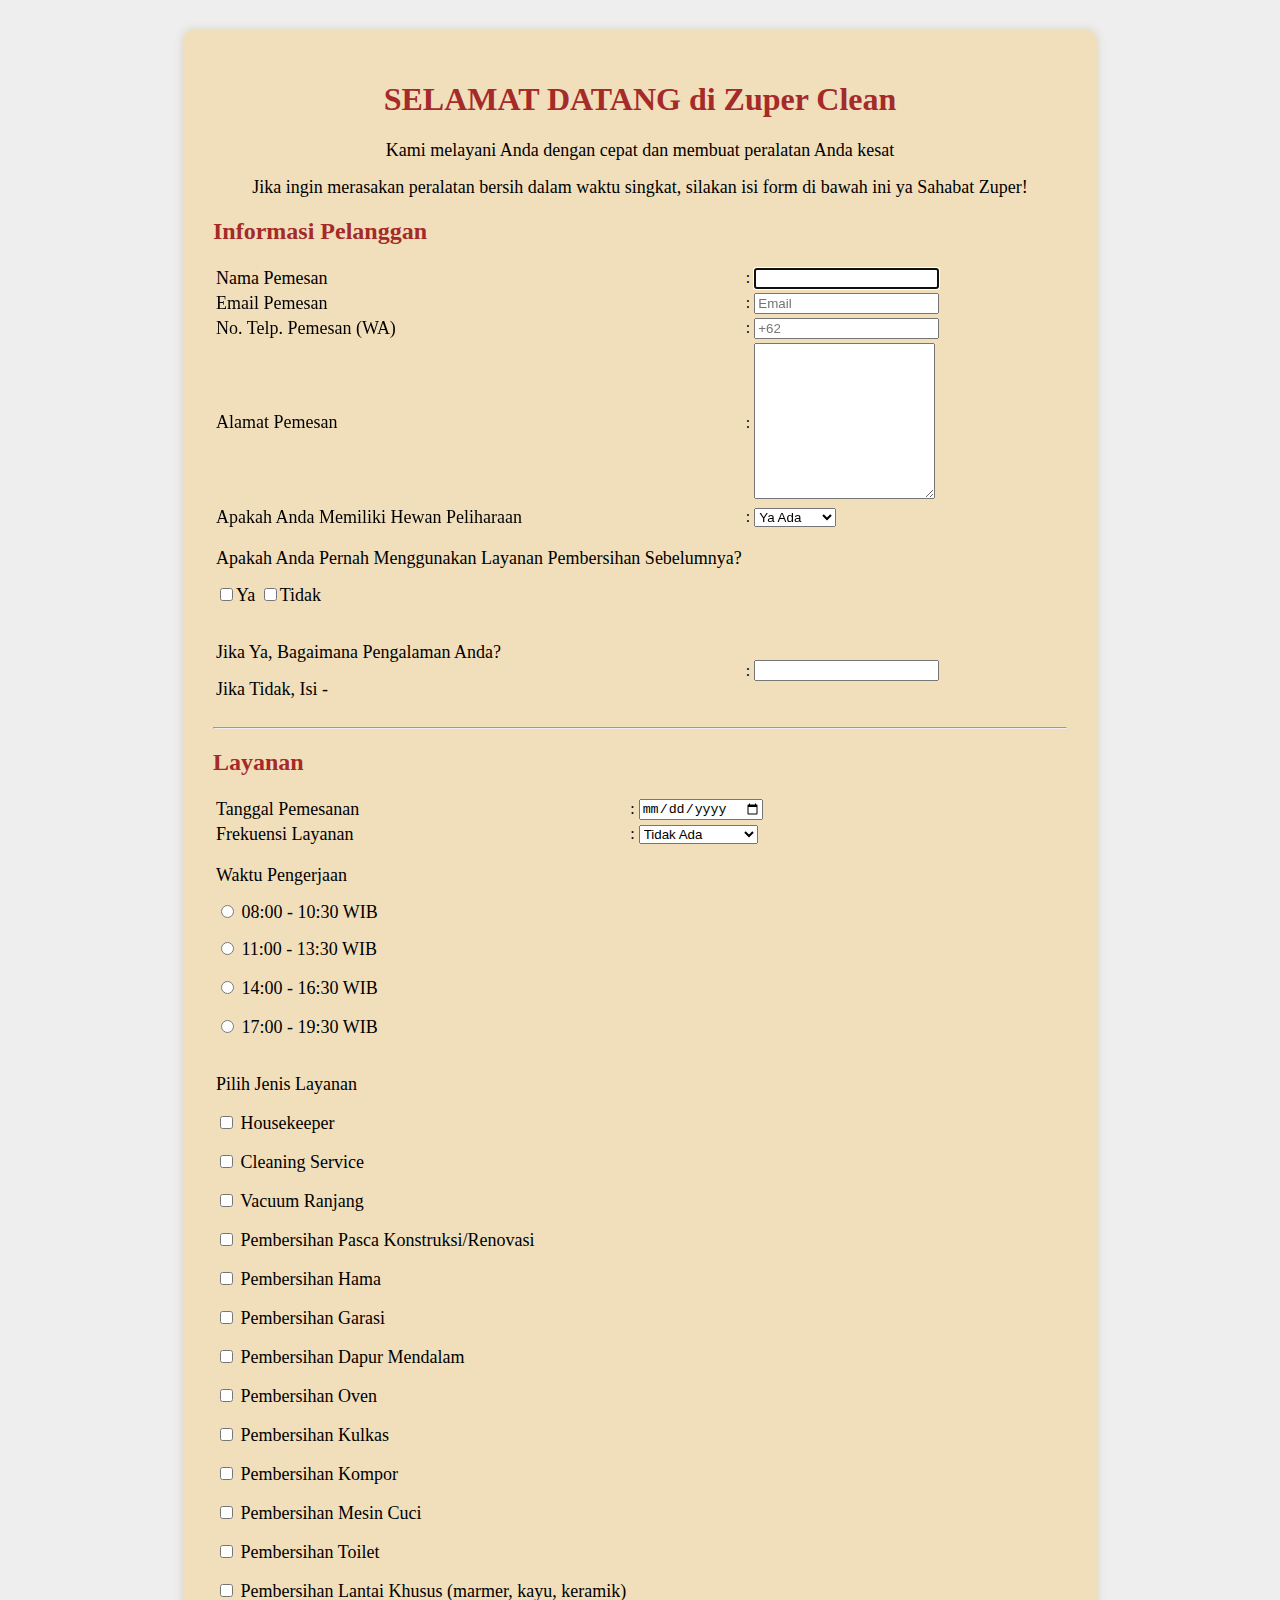
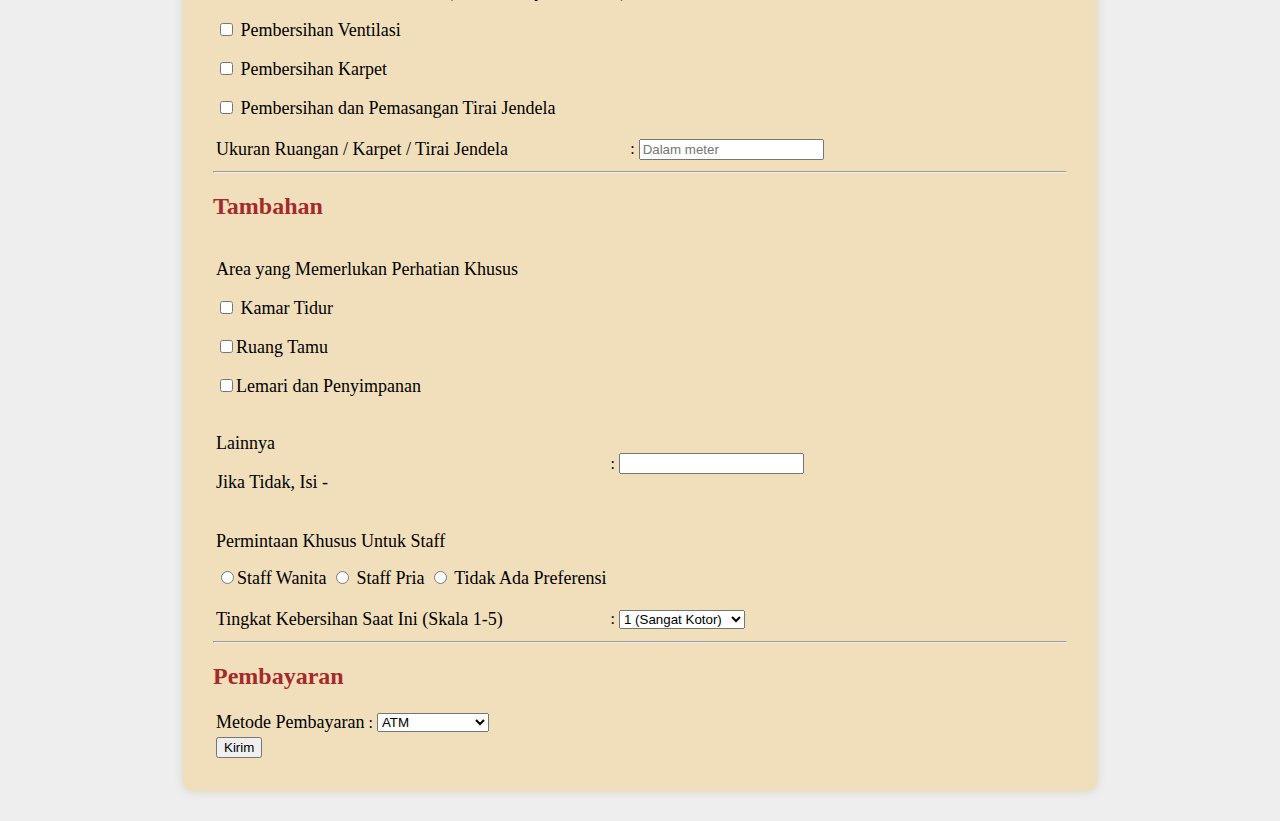
<file: index.html>
<!DOCTYPE html>
<html lang="en">
<head>
    <meta charset="UTF-8">
    <meta name="viewport" content="width=device-width, initial-scale=1.0">
    <title>Layanan Jasa</title>
    <link rel="icon" type="img/x-icon" href="img/Household cleaning icons set.jpeg">
</head>
<body>
    <form action="submit.html">
    <table>
   <center> <h1 style="color:brown;" >SELAMAT DATANG di Zuper Clean </h1> </center>
   <center><font size="4"> Kami melayani Anda dengan cepat dan membuat peralatan Anda kesat </font></p></center>
   <center><font size="4"> Jika ingin merasakan peralatan bersih dalam waktu singkat, silakan isi form di bawah ini ya Sahabat Zuper! </font></p></center>
    <link rel="stylesheet" href="style.css"
   <hr>
    <h2 style="color:brown;" >Informasi Pelanggan</h2>
    <tr>
    <td><font size="4"> Nama Pemesan </td>
    <td>:</td>
    <td> <input type="text" required autofocus> </font></td>
    </tr>

    <tr>                                                                                                                                                                                                                                                                                                                                                                                                                                                                                                                                                                                                                                                                                                                                                                                                                                                                                                                                                                                                                                                                                                                                                                                                                                                                                                                                                                                                                                                                                                                                                                                                                                                                                                                                                                                                                                                                                                                                                                                                                                                                                                                                                                                                                                                                                                                                                                                                                                                                                                                                                                                                                                                                                                                                                                                                                                                                                                                                                                                                                                                                                                                                                                                                                                                                                                                                                                                                                                                                                                                                                                                                                                                                                                                                                                                                                                                                                                                                                                                                                                                                                                                                                                                                                                                                                                                                                                                                                                                                                                                                                                                                                                                                                                                                                                                                                                                                                                                                                                                                                                                                                                              
        <td><font size="4"> Email Pemesan</td>
        <td>:</td>
        <td> <input type="email" placeholder="Email" required autofocus></font> </td>
        </tr>

     <tr>
            <td> <font size="4">No. Telp. Pemesan (WA)</td>
            <td>:</td>
            <td> <input type="number" placeholder="+62" required autofocus></font> </td>
            </tr>
    <tr>
    <td> <font size="4">Alamat Pemesan</td>
    <td>:</td>
    <td> <textarea cols="20" rows="10" required autofocus></textarea></font></td>
    </tr>

    <tr>
        <td><font size="4">Apakah Anda Memiliki Hewan Peliharaan </font> </td>
        <td>:</td>
        <td>
            <select>
            <option><font size="4">Ya Ada</font></option>
            <option><font size="4">Tidak Ada</font></option>
            </select>
        </td>
    </tr>

    <tr>
        <td>
        <p> <font size="4">Apakah Anda Pernah Menggunakan Layanan Pembersihan Sebelumnya?</font></p>
        <p> <font size="4"><input type = "checkbox" name="penilaian" value="ya">Ya
         <input type = "checkbox" name="penilaian" value="tidak">Tidak </font></p>
             </td> 
    </tr>
    <tr>
        <td>
            <p><font size="4">Jika Ya, Bagaimana Pengalaman Anda?</font> </p>
            <p><font size="4">Jika Tidak, Isi - </p></td>
        <td>:</td>
        <td><input type="text"></td>
    </tr>
    </table>
    <hr>
    <table>
   <h2 style="color:brown;">Layanan</h2>
    <tr>
        <td><font size="4">Tanggal Pemesanan</td>
        <td>:</td>
        <td><input type="date"></font></td>
    </tr>

    <tr>
        <td><font size="4">Frekuensi Layanan </font> </td>
        <td>:</td>
        <td>
            <select>
            <option><font size="4">Tidak Ada</option>
            <option>Setiap 1 minggu</option>
            <option>Setiap 2 minggu</option>
            <option>Setiap 3 minggu</option>
            <option>Setiap 1 bulan</option>
            <option>Setiap 3 bulan</option>
            <option>Setiap 6 bulan</option>
            <option>Setiap 1 tahun</font></option>
            </select>
        </td>
    </tr>

    <tr>
        <td>
        <p> <font size="4">Waktu Pengerjaan </font></p>
        <p> <font size="4"><input type = "radio" name="waktu" value="pagi"> 08:00 - 10:30 WIB </font></p>
        <p> <font size="4"><input type = "radio" name="waktu" value="siang"> 11:00 - 13:30 WIB</p>
        <p> <input type = "radio" name="waktu" value="sore"> 14:00 - 16:30 WIB</p>
        <p> <input type = "radio" name="waktu" value="malam"> 17:00 - 19:30 WIB </font></p>
    </td>
    </tr>

    <tr>
        <td>
        <p><font size="4"> Pilih Jenis Layanan </p>
        <p> <input type = "checkbox" name="layanan" value="housekeeper"> Housekeeper</p>
        <p> <input type = "checkbox" name="layanan" value="cleaningserv"> Cleaning Service</p>
        <p> <input type = "checkbox" name="layanan" value="vacuum"> Vacuum Ranjang</p>
        <p> <input type = "checkbox" name="layanan" value="puing"> Pembersihan Pasca Konstruksi/Renovasi</p>
        <p> <input type = "checkbox" name="layanan" value="hama"> Pembersihan Hama</p>
        <p> <input type = "checkbox" name="layanan" value="garasi"> Pembersihan Garasi</p>
        <p> <input type = "checkbox" name="layanan" value="dapur"> Pembersihan Dapur Mendalam</p>
        <p> <input type = "checkbox" name="layanan" value="oven"> Pembersihan Oven</p>
        <p> <input type = "checkbox" name="layanan" value="kulkas"> Pembersihan Kulkas</p>
        <p> <input type = "checkbox" name="layanan" value="kompor"> Pembersihan Kompor</p>
        <p> <input type = "checkbox" name="layanan" value="mesin cuci"> Pembersihan Mesin Cuci</p>
        <p> <input type = "checkbox" name="layanan" value="toilet"> Pembersihan Toilet</p>
        <p> <input type = "checkbox" name="layanan" value="lantai"> Pembersihan Lantai Khusus (marmer, kayu, keramik)</p>
        <p> <input type = "checkbox" name="layanan" value="ventilasi"> Pembersihan Ventilasi</p>
        <p> <input type = "checkbox" name="layanan" value="karpet"> Pembersihan Karpet</p>
        <p> <input type = "checkbox" name="layanan" value="tirai"> Pembersihan dan Pemasangan Tirai Jendela</font></p>
             </td>
    </tr>

    <tr>
        <td> <font size="4">Ukuran Ruangan / Karpet / Tirai Jendela</td>
        <td>:</td>
        <td> <input type ="text" cols="15" rows="10" placeholder="Dalam meter" required autofocus> </font></textarea></td>
        </tr>
</table>
<hr>
<table>
    <h2 style="color:brown;">Tambahan</h2>
        <tr>
            <td>
            <p> <font size="4">Area yang Memerlukan Perhatian Khusus </p>
            <p> <input type = "checkbox" name="area" value="kamar"> Kamar Tidur</p>
            <p> <input type = "checkbox" name="area" value="tamu">Ruang Tamu</p>
            <p> <input type = "checkbox" name="area" value="lemari">Lemari dan Penyimpanan </font></p>
                 </td> 
        </tr>
        <tr>
            <td>
                <p><font size="4">Lainnya</p>
                <p><font size="4">Jika Tidak, Isi - </p>
                    </td>
            <td>:</td>
            <td><input type="text"> </font></td>
        </tr>


    <tr>
        <td>
        <p> <font size="4">Permintaan Khusus Untuk Staff </p>
        <p><input type = "radio" name="staff" value="wanita">Staff Wanita
        <input type = "radio" name="staff" value="pria"> Staff Pria
        <input type = "radio" name="staff" value="tidak ada preferensi"> Tidak Ada Preferensi </font></p>
    </td>
    </tr>

    <tr>
        <td><font size="4">Tingkat Kebersihan Saat Ini (Skala 1-5) </td>
        <td>:</td>
        <td>
            <select>
            <option>1 (Sangat Kotor)</option>
            <option>2 (Kotor)</option>
            <option>3 (Cukup Bersih)</option>
            <option>4 (Bersih)</option>
            <option>5 (Sangat Bersih)</font></option>
            </select>                                 
        </td>
    </tr>
</table>
<hr>
<table>
    <h2 style="color:brown;">Pembayaran</h2>
    <tr>
        <td><font size="4">Metode Pembayaran </td>
        <td>:</td>
        <td>
            <select>
            <option>ATM</option>
            <option>Transfer BANK</option>
            <option>Virtual Account</option>
            <option>QRIS</option>
            <option>E-Wallet </font></option>
            </select>
        </td>
    </tr>
    <tr>
        <td><input type="submit" value="Kirim"></td>
    </tr>
    <style>
        body {
            background-color: #eeeeee;
            margin: 30px;
            display: flex;
            justify-content: center;
            align-items: center;
        }

        form {
            width: 70%;
            background-color: #f1dfbc;
            padding: 30px;
            border-radius: 10px;
            box-shadow: 0 0 10px rgba(132, 96, 17, 0.2);
        }

    </style>

</table>
</form>
</body>
</html>
</file>
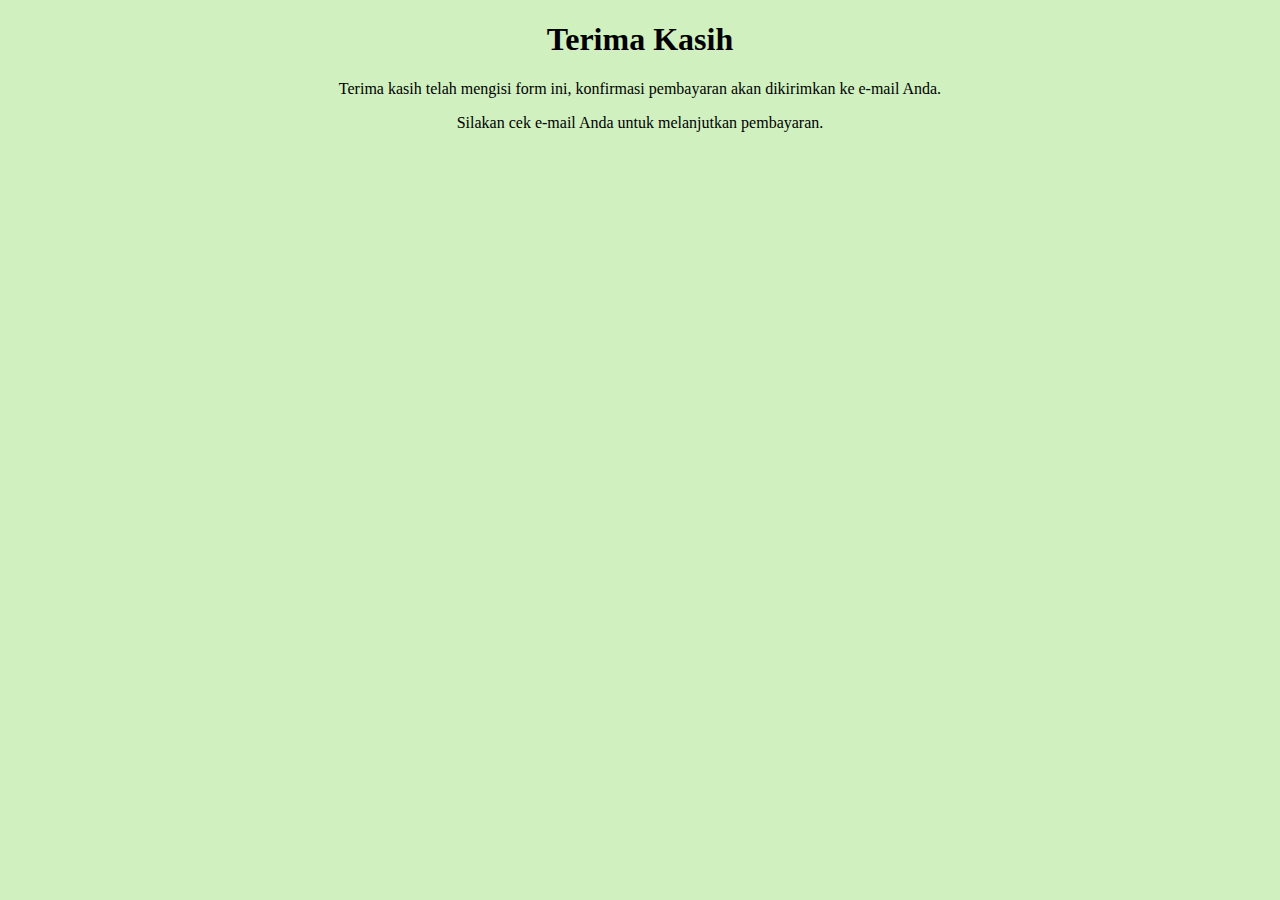
<file: Submit.html>
<!DOCTYPE html>
<html lang="en">
<head>
    <meta charset="UTF-8">
    <meta name="viewport" content="width=device-width, initial-scale=1.0">
    <title>Terima Kasih</title>
    <link rel="stylesheet" href="style.css">
</head>
<body bgcolor="D0F0C0" id="semua">
   <center> <h1> Terima Kasih</h1> </center>
    <center><p> Terima kasih telah mengisi form ini, konfirmasi pembayaran akan dikirimkan ke e-mail Anda.</center> </p>
    <center><p>Silakan cek e-mail Anda untuk melanjutkan pembayaran.</p></center>
</body>
</html>
</file>
<file: style.css>
body {

    font-family: Georgia, 'Times New Roman', Times, serif;
}
</file>
